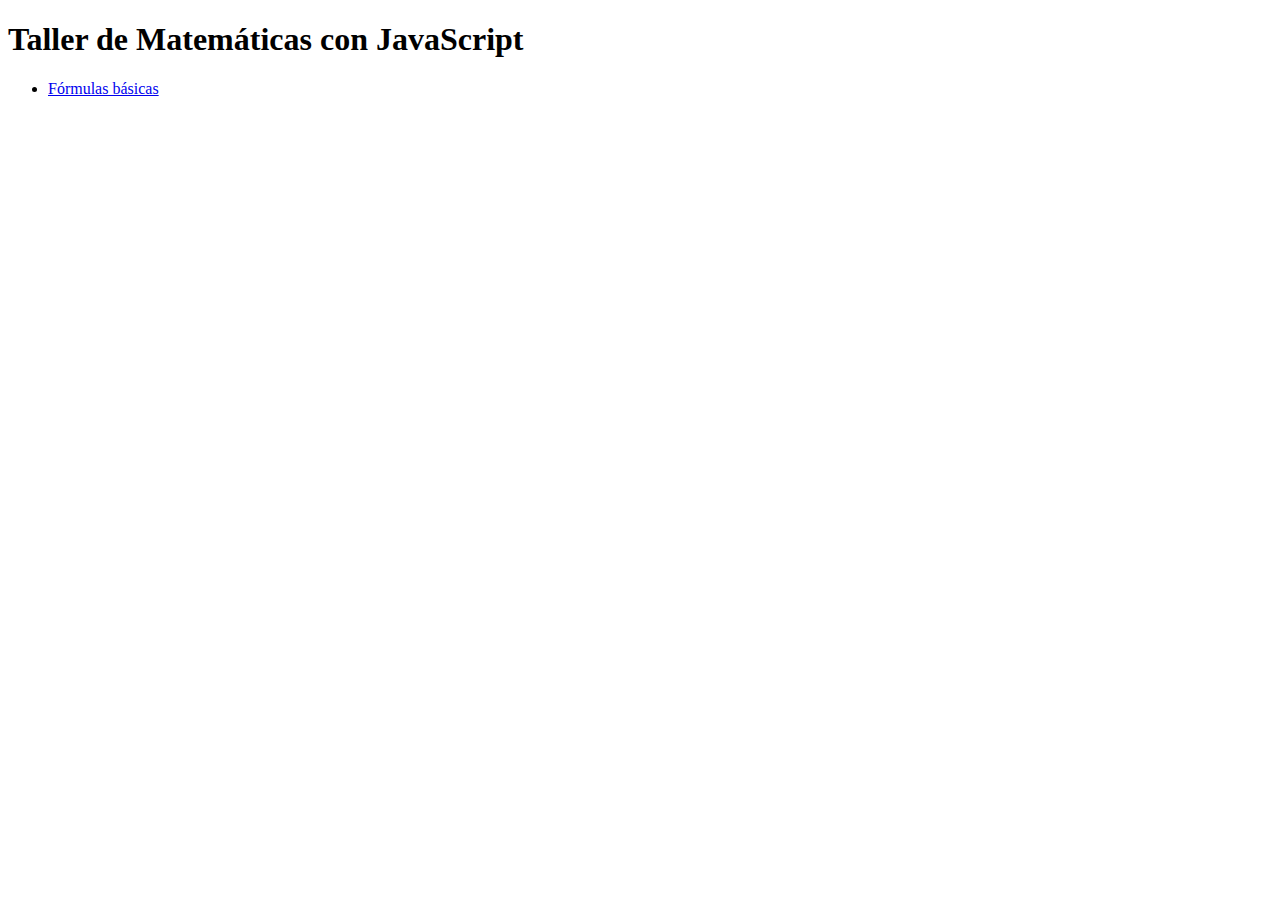
<file: index.html>
<!DOCTYPE html>
<html lang="en">
<head>
    <meta charset="UTF-8">
    <meta name="viewport" content="width=device-width, initial-scale=1.0">
    <title>Taller de Matemáticas con JavaScript</title>
</head>
<body>
    <h1>Taller de Matemáticas con JavaScript</h1>
    <ul>
        <li><a href="./math.html">Fórmulas básicas</a></li>
    </ul>
</body>
</html>
</file>
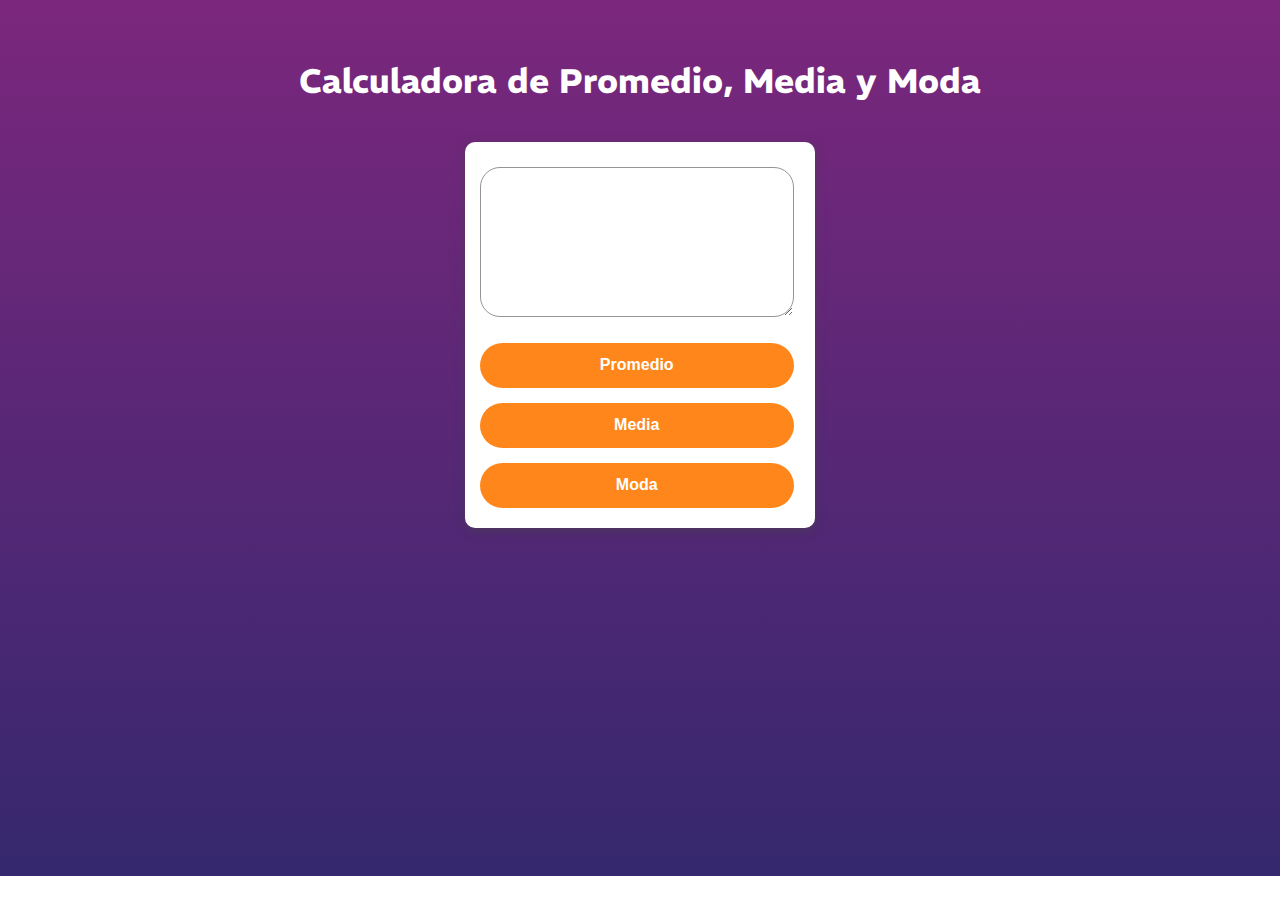
<file: analisis/index.html>
<!DOCTYPE html>
<html lang="en">
<head>
    <meta charset="UTF-8">
    <meta name="viewport" content="width=device-width, initial-scale=1.0">
    <link rel="preconnect" href="https://fonts.googleapis.com">
    <link rel="preconnect" href="https://fonts.gstatic.com" crossorigin>
    <link href="https://fonts.googleapis.com/css2?family=IBM+Plex+Sans:wght@400;500;700&family=REM:wght@400;500;700&display=swap" rel="stylesheet">
    <link rel="stylesheet" href="./css/style.css">
    <link rel="stylesheet" href="./css/tablet.css" media="(min-width: 425px)">

    <title>Calculadora de Promedio, Media y Moda</title>
</head>
<body>
    <header>
    <h1>Calculadora de Promedio, Media y Moda</h1>
    </header>
    <main>
        <section>
            <textarea class="price"> </textarea>

            <button class="btnPromedio">Promedio</button>
            <button class="btnMedia">Media</button>
            <button class="btnModa">Moda</button>

            <span class="result inactive"></span>
        </section>
    </main>
    <script src="promedio.js"></script>
</body>
</html>
</file>
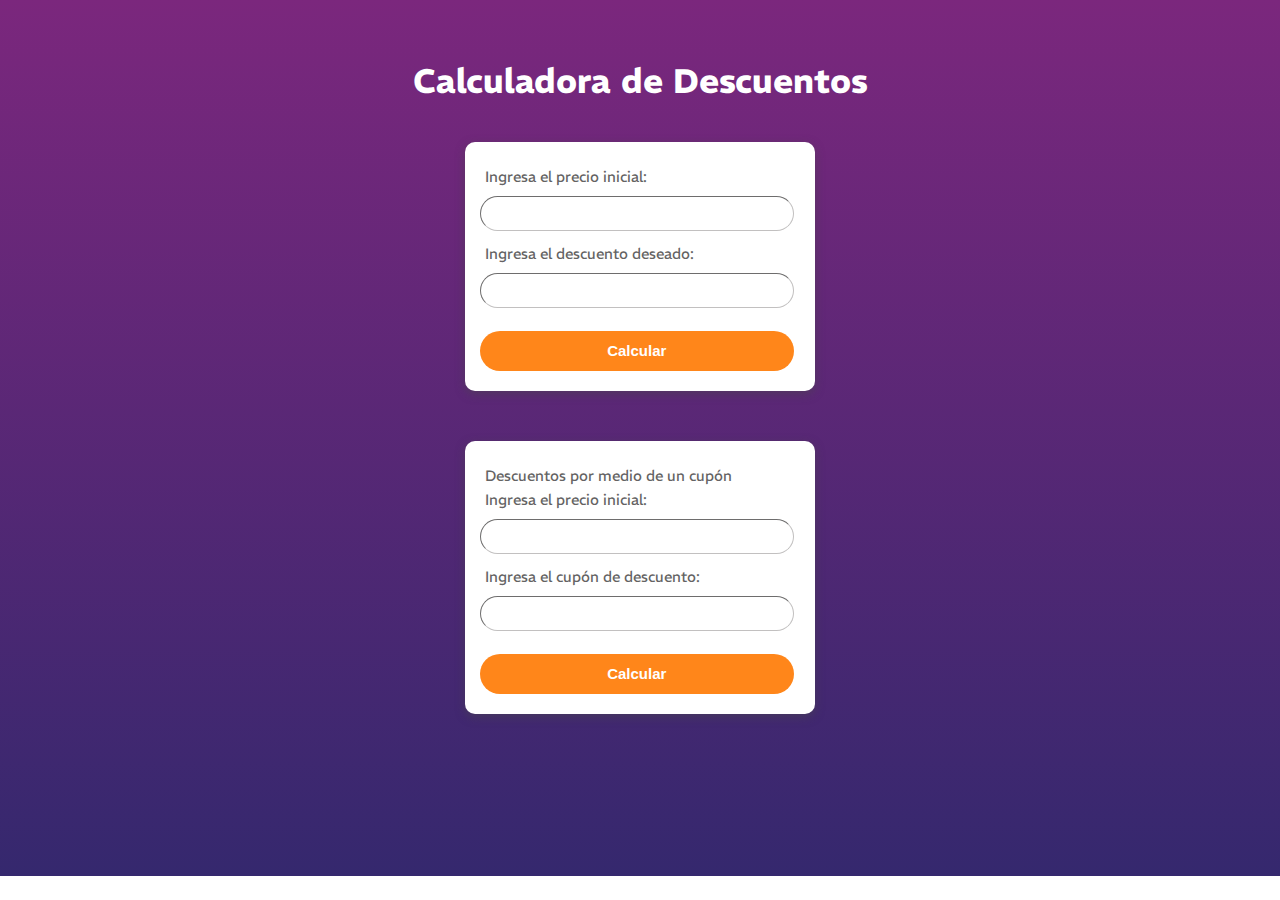
<file: descuento/index.html>
<!DOCTYPE html>
<html lang="en">
<head>
    <meta charset="UTF-8">
    <meta name="viewport" content="width=device-width, initial-scale=1.0">
    <link rel="preconnect" href="https://fonts.googleapis.com">
    <link rel="preconnect" href="https://fonts.gstatic.com" crossorigin>
    <link href="https://fonts.googleapis.com/css2?family=IBM+Plex+Sans:wght@400;500;700&family=REM:wght@400;500;700&display=swap" rel="stylesheet">
    <link rel="stylesheet" href="./css/style.css">
    <link rel="stylesheet" href="./css/tablet.css" media="(min-width: 425px)">

    <title>Calculadora de Descuentos</title>
</head>
<body>
    <header>
    <h1>Calculadora de Descuentos</h1>
    </header>
    <main>
    <section>
            <label for="price">Ingresa el precio inicial: </label>
            <input type="number" class="price"> 
            <label for="discount">Ingresa el descuento deseado: </label>
            <input type="number" class="discount"><br>
            <button class="buttonDiscount">Calcular</button>

            <span class="result inactive"></span>
    </section>
     <section>
            <label>Descuentos por medio de un cupón</label>
            <label for="priceCoupon">Ingresa el precio inicial: </label>
            <input type="number" class="priceCoupon"> 
            <label for="discountCoupon">Ingresa el cupón de descuento: </label>
            <input type="text" class="discountCoupon"><br>
            <button class="buttonCoupon">Calcular</button>

            <span class="resultCoupon inactive"></span>
    </section>
    </main>
    <script src="./main.js"></script>
</body>
</html>
</file>
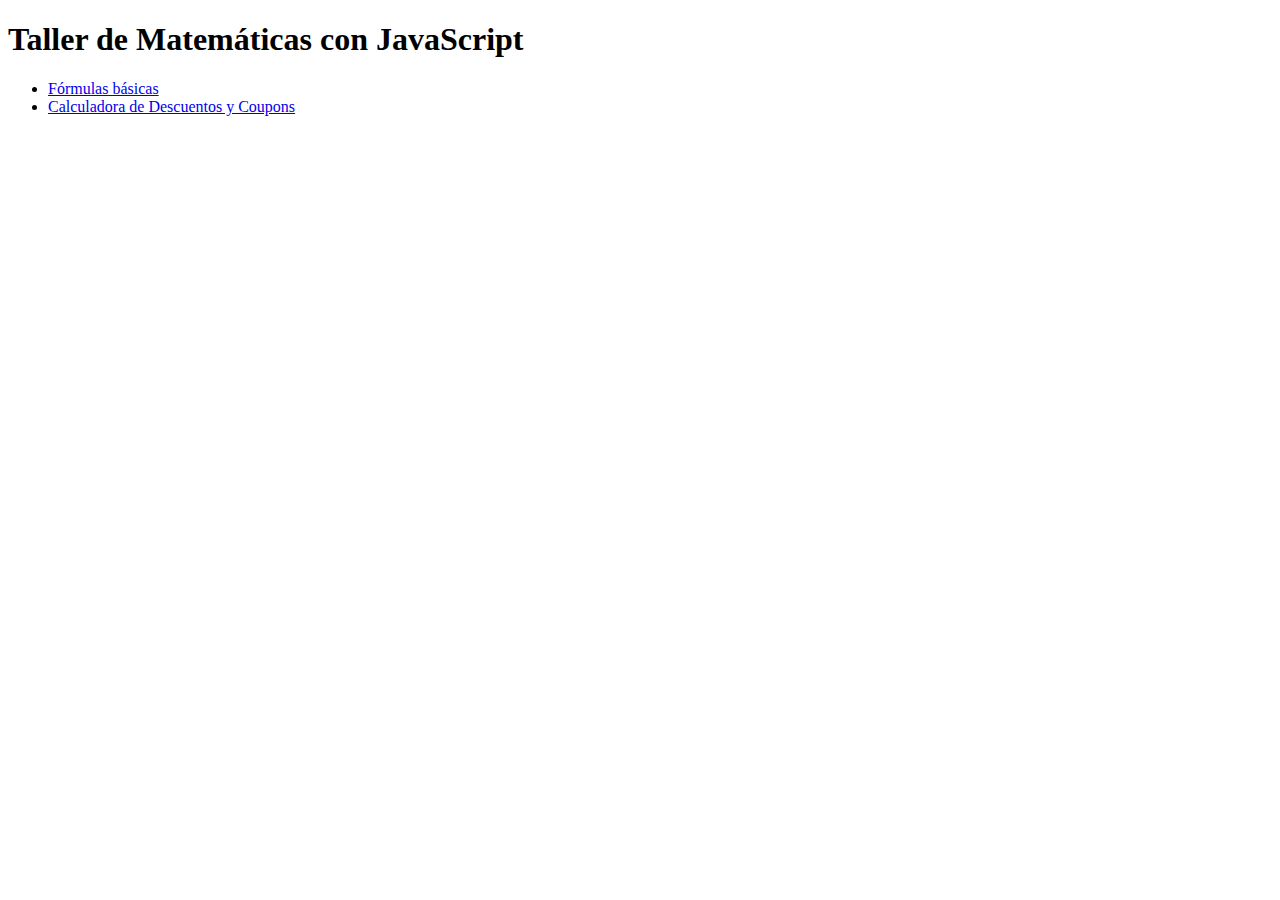
<file: math/index.html>
<!DOCTYPE html>
<html lang="en">
<head>
    <meta charset="UTF-8">
    <meta name="viewport" content="width=device-width, initial-scale=1.0">
    <title>Taller de Matemáticas con JavaScript</title>
</head>
<body>
    <h1>Taller de Matemáticas con JavaScript</h1>
    <ul>
        <li><a href="./math.html">Fórmulas básicas</a></li>
        <li><a href="./descuento/index.html">Calculadora de Descuentos y Coupons</a></li>

    </ul>
</body>
</html>
</file>
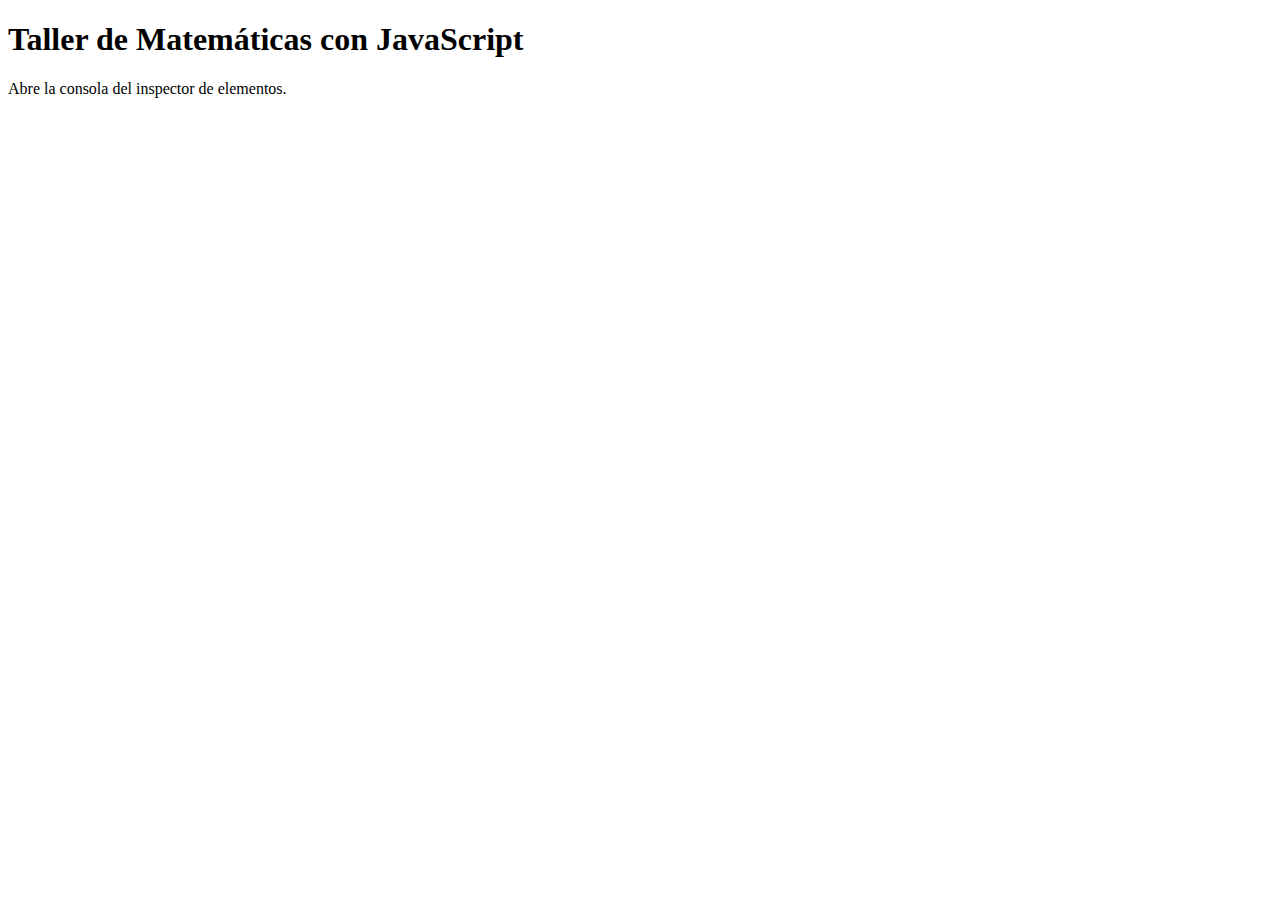
<file: promedio/index.html>
<!DOCTYPE html>
<html lang="en">
<head>
    <meta charset="UTF-8">
    <meta name="viewport" content="width=device-width, initial-scale=1.0">
    <title>Taller de Matemáticas con JavaScript</title>
</head>
<body>
    <h1>Taller de Matemáticas con JavaScript</h1>
    <p>
        Abre la consola del inspector de elementos.
    </p>
    <script src="promedio.js"></script>
</body>
</html>
</file>
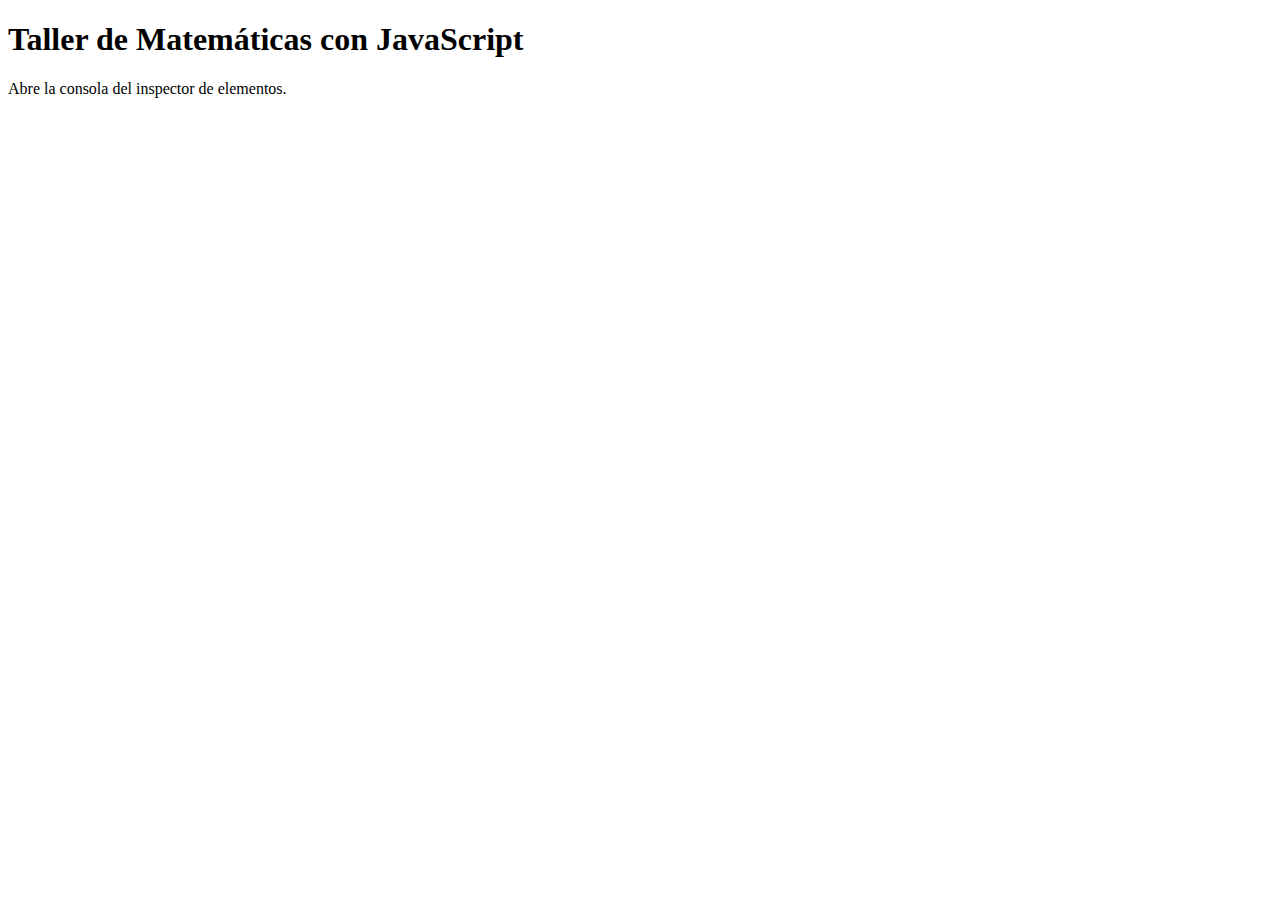
<file: math.html>
<!DOCTYPE html>
<html lang="en">
<head>
    <meta charset="UTF-8">
    <meta name="viewport" content="width=device-width, initial-scale=1.0">
    <title>Taller de Matemáticas con JavaScript</title>
</head>
<body>
    <h1>Taller de Matemáticas con JavaScript</h1>
    <p>
        Abre la consola del inspector de elementos.
    </p>
    <script src="./math.js"></script>
</body>
</html>
</file>
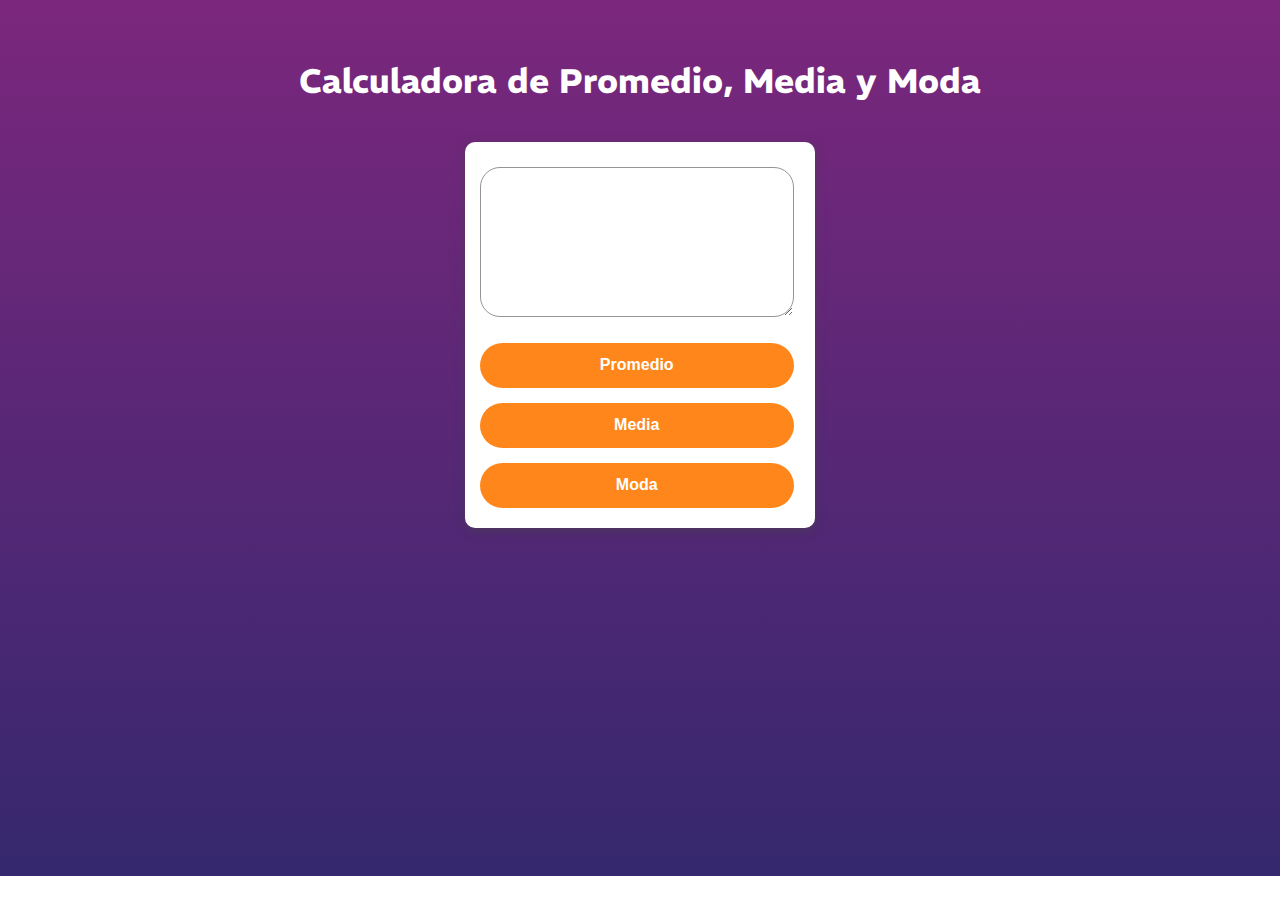
<file: analisis/salario.html>
<!DOCTYPE html>
<html lang="en">
<head>
    <meta charset="UTF-8">
    <meta name="viewport" content="width=device-width, initial-scale=1.0">
    <link rel="preconnect" href="https://fonts.googleapis.com">
    <link rel="preconnect" href="https://fonts.gstatic.com" crossorigin>
    <link href="https://fonts.googleapis.com/css2?family=IBM+Plex+Sans:wght@400;500;700&family=REM:wght@400;500;700&display=swap" rel="stylesheet">
    <link rel="stylesheet" href="./css/style.css">
    <link rel="stylesheet" href="./css/tablet.css" media="(min-width: 425px)">

    <title>Calculadora de Promedio, Media y Moda</title>
</head>
<body>
    <header>
    <h1>Calculadora de Promedio, Media y Moda</h1>
    </header>
    <main>
        <section>
            <textarea class="price"> </textarea>

            <button class="btnPromedio">Promedio</button>
            <button class="btnMedia">Media</button>
            <button class="btnModa">Moda</button>

            <span class="result inactive"></span>
        </section>
    </main>
    <script src="promedio.js"></script>
    <script src="salario.js"></script>
    <script src="analisis.js"></script>


</body>
</html>
</file>
<file: analisis/css/style.css>
* {
    box-sizing: border-box;
    margin: 0;
    padding: 0;
}
html {
    font-size: 62.5%;
    font-family: 'REM', sans-serif;
}
body {
    width: 100%;
    height: 94vh;
    background: rgb(53,40,110);
    background: linear-gradient(0deg, rgb(53, 40, 110) 0%, rgba(123,39,125,1) 100%);
    background-size: cover;
    background-repeat: no-repeat;
    font-family: 'REM', sans-serif;
}
header {
    height: 12%;
    margin: 50px auto 0 auto;
    text-align: center;
    font-size: 1.5rem;
    color: white;
}
section {
    width: 70%;
    margin: 0 auto 20px auto;
    padding: 10px 10px;
    background-color: white;
    border-radius: 10px;
    box-shadow: 0 3px 10px rgba(71, 71, 71, 0.5);
}
label {
    display: flex;
    align-items: left;
    font-size: 1.3rem;
    text-align: start;
    margin: 5px;
    padding-left: 5px;
    color: rgb(100, 99, 99);

}
textarea {
    margin: 5px 5px 8px 5px;
    height: 150px;
    width: 95%;
    border-color: rgb(150, 149, 149);
    border-width: 0.8px;
    border-radius: 20px;
    padding-top: 15px;
    padding-left: 20px;
    padding-right: 20px;
    font-size: 1.7rem;

}
button {
    width: 95%;
    height: 45px;
    margin-top: 15px;
    margin-left: 5px;
    align-self: center;
    font-size: 1.6rem;
    font-weight: bold;
    color: white;
    background-color: #FF861A;
    border-style: none;
    border-radius: 50px;
}
span {
    display: inline-block;
    height: 30px;
    width: 100%;
    margin-top: 18px 5px 0 3px;
    padding: 0 5px 0 5px;
    text-align: center;
    margin-left: -3px;
    font-size: 1.3rem;

}
.inactive {
    display: none;
}
</file>
<file: analisis/css/tablet.css>
header {
    font-size: 1.7rem;
    margin: 30px auto 10px auto;
    padding: 30px 20px 20px 20px;

}
section {
    width: 350px;
    margin: 0 auto 50px auto;
    padding: 20px 10px;
}
label {
    font-size: 1.5rem;
}
span {
    height: 20px;
    margin-top: 18px ;
    font-size: 1.5rem;

}
</file>
<file: descuento/css/style.css>
* {
    box-sizing: border-box;
    margin: 0;
    padding: 0;
}
html {
    font-size: 62.5%;
    font-family: 'REM', sans-serif;
}
body {
    width: 100%;
    height: 94vh;
    background: rgb(53,40,110);
    background: linear-gradient(0deg, rgb(53, 40, 110) 0%, rgba(123,39,125,1) 100%);
    background-size: cover;
    background-repeat: no-repeat;
    font-family: 'REM', sans-serif;
}
header {
    height: 12%;
    margin: 50px auto 0 auto;
    text-align: center;
    font-size: 1.5rem;
    color: white;
}
section {
    width: 70%;
    margin: 0 auto 20px auto;
    padding: 10px 10px;
    background-color: white;
    border-radius: 10px;
    box-shadow: 0 3px 10px rgba(71, 71, 71, 0.5);
}
label {
    display: flex;
    align-items: left;
    font-size: 1.3rem;
    text-align: start;
    margin: 5px;
    padding-left: 5px;
    color: rgb(100, 99, 99);

}
input {
    margin: 5px 5px 8px 5px;
    height: 35px;
    width: 95%;
    border-color: rgb(194, 192, 192);
    border-width: 0.8px;
    border-radius: 50px;
    padding-left: 15px;

}
button {
    width: 95%;
    height: 40px;
    margin-top: 15px;
    margin-left: 5px;
    align-self: center;
    font-size: 1.5rem;
    font-weight: bold;
    color: white;
    background-color: #FF861A;
    border-style: none;
    border-radius: 50px;
}
span {
    display: inline-block;
    height: 30px;
    width: 100%;
    margin-top: 18px 5px 0 3px;
    padding: 0 5px 0 5px;
    text-align: center;
    margin-left: -3px;
    font-size: 1.3rem;

}
.inactive {
    display: none;
}
</file>
<file: descuento/css/tablet.css>
header {
    font-size: 1.7rem;
    margin: 30px auto 10px auto;
    padding: 30px 20px 20px 20px;

}
section {
    width: 350px;
    margin: 0 auto 50px auto;
    padding: 20px 10px;
}
label {
    font-size: 1.5rem;
}
span {
    height: 20px;
    margin-top: 18px ;
    font-size: 1.5rem;

}
</file>
